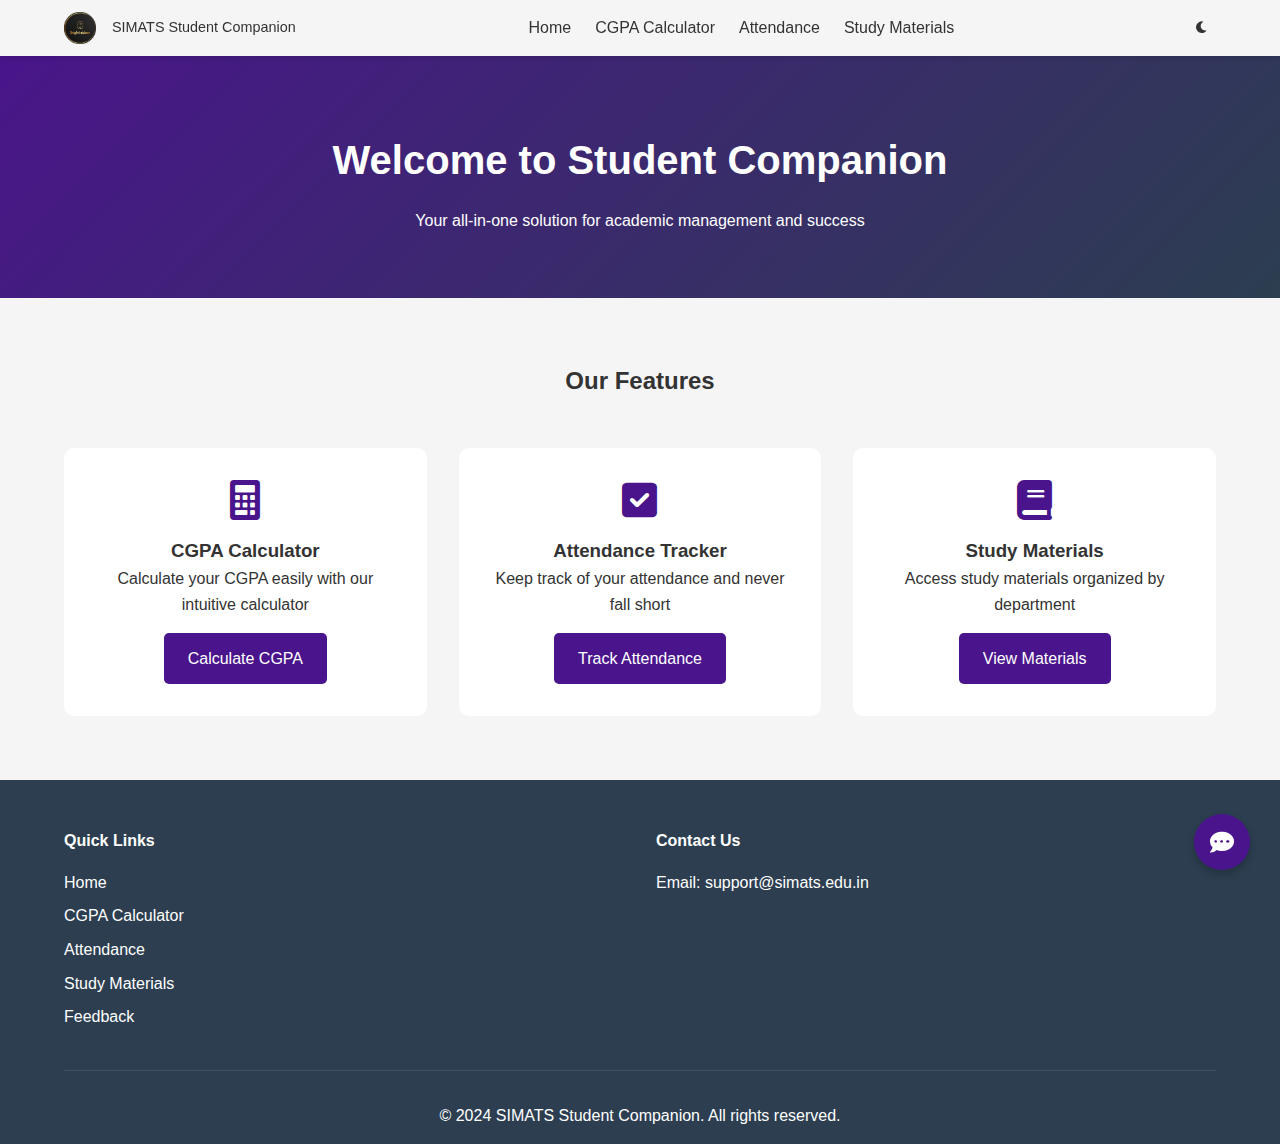
<file: index.html>
<!DOCTYPE html>
<html lang="en">
    <head>
        <meta charset="UTF-8">
        <meta name="viewport" content="width=device-width, initial-scale=1.0">
        <title>Student Companion - Your Academic Assistant</title>
        <link rel="stylesheet" href="css/styles.css">
        <link rel="stylesheet" href="css/dark-mode.css">
        <link rel="stylesheet" href="css/feedback.css">
        <link rel="icon" href="assets/images/logo.png" alt="Logo" id="logo">
        <!-- Font Awesome for icons -->
        <link rel="stylesheet" href="https://cdnjs.cloudflare.com/ajax/libs/font-awesome/6.0.0/css/all.min.css">
    </head>
<body>
    <!-- Header with Navigation -->
<div id="header-placeholder"></div>

    <!-- Hero Section -->
    <section class="hero">
        <div class="hero-content">
            <h1>Welcome to Student Companion</h1>
            <p>Your all-in-one solution for academic management and success</p>
        </div>
    </section>

    <!-- Features Section -->
    <section class="features">
        <h2>Our Features</h2>
        <div class="feature-grid">
            <div class="feature-card">
                <i class="fas fa-calculator"></i>
                <h3>CGPA Calculator</h3>
                <p>Calculate your CGPA easily with our intuitive calculator</p>
                <a href="pages/cgpa-calculator.html" class="cta-button">Calculate CGPA</a>
            </div>
            <div class="feature-card">
                <i class="fas fa-check-square"></i>
                <h3>Attendance Tracker</h3>
                <p>Keep track of your attendance and never fall short</p>
                <a href="pages/attendance.html" class="cta-button">Track Attendance</a>
            </div>
            <div class="feature-card">
                <i class="fas fa-book"></i>
                <h3>Study Materials</h3>
                <p>Access study materials organized by department</p>
                <a href="pages/materials.html" class="cta-button">View Materials</a>
            </div>
        </div>
    </section>

    <!-- Footer -->
    <div id="footer-placeholder"></div>
    <!-- <footer>
        <div class="footer-content">
            <div class="footer-section">
                <h4>Quick Links</h4>
                <a href="pages/cgpa-calculator.html">CGPA Calculator</a>
                <a href="pages/attendance.html">Attendance</a>
                <a href="pages/materials.html">Study Materials</a>
            </div>
            <div class="footer-section">
                <h4>Contact</h4>
                <p>Email: support@studentcompanion.com</p>
            </div>
        </div>
        <div class="footer-bottom">
            <p>&copy; 2024 Student Companion. All rights reserved.</p>
        </div>
    </footer> -->
    

    <!-- Scripts -->
    <script src="js/main.js"></script>
    <script src="js/components.js"></script>
    <script src="js/feedback.js"></script>
</body>
</html>
</file>
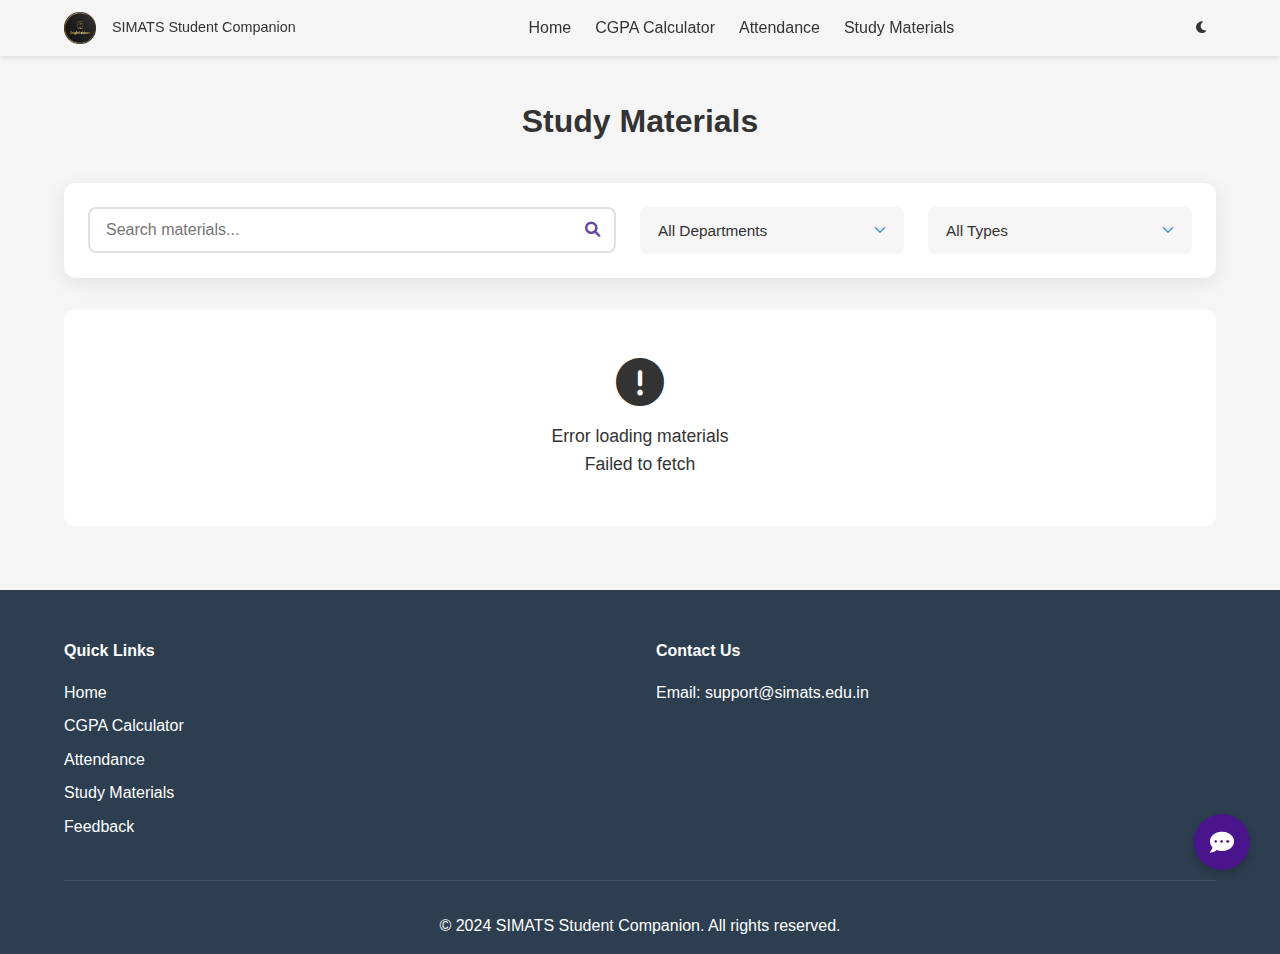
<file: pages/materials.html>
<!DOCTYPE html>
<html lang="en">
<head>
    <meta charset="UTF-8">
    <meta name="viewport" content="width=device-width, initial-scale=1.0">
    <title>Study Materials - Student Companion</title>
    <link rel="stylesheet" href="../css/styles.css">
    <link rel="stylesheet" href="../css/dark-mode.css">
    <link rel="stylesheet" href="../css/materials.css">
    <link rel="stylesheet" href="../css/feedback.css">
    <link rel="stylesheet" href="https://cdnjs.cloudflare.com/ajax/libs/font-awesome/6.0.0/css/all.min.css">
    <link rel="icon" href="../assets/images/logo.png" alt="Logo" id="logo">
</head>
<body>
    <!-- Header with Navigation -->
    <div id="header-placeholder"></div>

    <main class="materials-page">
        <h1>Study Materials</h1>
        
        <div class="materials-container">
            <div class="filters-section">
                <div class="search-box">
                    <input type="text" id="searchMaterials" placeholder="Search materials...">
                    <i class="fas fa-search"></i>
                </div>
                <div class="department-filter">
                    <select id="departmentSelect">
                        <option value="">All Departments</option>
                        <option value="cse">Computer Science Engineering</option>
                        <option value="ece">Electronics & Communication</option>
                        <option value="eee">Electrical & Electronics</option>
                        <option value="mech">Mechanical Engineering</option>
                        <option value="civil">Civil Engineering</option>
                    </select>
                </div>
                <div class="type-filter">
                    <select id="materialType">
                        <option value="">All Types</option>
                        <option value="conceptmaps">Concept Maps</option>
                        <option value="papers">Question Papers</option>
                    </select>
                </div>
            </div>

            <div class="materials-grid" id="materialsGrid">
                <!-- Materials will be dynamically loaded here -->
            </div>

            <div class="no-materials" id="noMaterials" style="display: none;">
                <i class="fas fa-folder-open"></i>
                <p>No materials found for the selected filters</p>
            </div>

            <div class="loading-spinner" id="loadingSpinner" style="display: none;">
                <i class="fas fa-circle-notch fa-spin"></i>
                <p>Loading materials...</p>
            </div>
        </div>
    </main>

    <!-- Footer -->
    <div id="footer-placeholder"></div>

    <!-- Scripts -->
    <script src="../js/main.js"></script>
    <script src="../js/components.js"></script>
    <script src="../js/materials.js"></script>
    <script src="../js/feedback.js"></script>
</body>
</html>
</file>
<file: css/dark-mode.css>
/* Dark Mode Styles */
[data-theme="dark"] {
    --primary-color: #64b5f6;
    --secondary-color: #1a2634;
    --background-color: #121212;
    --text-color: #ffffff;
    --card-background: #1e1e1e;
    --hover-color: #42a5f5;
    --border-color: #2d2d2d;
    --text-light: #888888;
    --error-color: #ff6b6b;
    --success-color: #4ecdc4;
}

/* General Dark Mode Overrides */
[data-theme="dark"] {
    background-color: var(--background-color);
    color: var(--text-color);
}

/* Specific Component Dark Mode Styles */
[data-theme="dark"] .navbar {
    background-color: var(--card-background);
    box-shadow: 0 2px 5px rgba(0,0,0,0.2);
}

[data-theme="dark"] .feature-card {
    background: var(--card-background);
    box-shadow: 0 4px 6px rgba(0,0,0,0.1);
}

[data-theme="dark"] .footer {
    background-color: var(--secondary-color);
}

[data-theme="dark"] #theme-toggle i {
    color: var(--text-color);
}

/* Dark mode styles */
:root[data-theme="dark"] {
    --background-color: #121212;
    --card-background: #1e1e1e;
    --text-color: #ffffff;
    --text-muted: #888888;
    --border-color: #2d2d2d;
    --hover-color: #2a2a2a;
}

/* Add dark mode overrides for materials */
:root[data-theme="dark"] .material-card {
    background-color: #1e1e1e;
    border-color: #2d2d2d;
    box-shadow: 0 2px 10px rgba(0, 0, 0, 0.3);
}

:root[data-theme="dark"] .material-card:hover {
    background-color: #2a2a2a;
    border-color: #3d3d3d;
}

:root[data-theme="dark"] .material-title {
    color: #ffffff;
}

:root[data-theme="dark"] .material-info {
    color: #888888;
}

:root[data-theme="dark"] .material-info i {
    color: #666666;
}

:root[data-theme="dark"] #noMaterials {
    color: #888888;
}

/* Feedback Page Dark Mode Styles */
[data-theme="dark"] .feedback-tracker {
    background-color: var(--background-color);
}

[data-theme="dark"] .input-section {
    background-color: var(--card-background);
    border-color: var(--border-color);
}

[data-theme="dark"] .input-group input, 
[data-theme="dark"] .input-group select, 
[data-theme="dark"] .input-group textarea {
    background-color: var(--background-color);
    color: var(--text-color);
    border-color: var(--border-color);
}

[data-theme="dark"] .input-group label {
    color: var(--text-color);
}

[data-theme="dark"] .primary-button {
    background-color: var(--primary-color);
    color: var(--text-color);
}

[data-theme="dark"] .secondary-button {
    background-color: var(--card-background);
    color: var(--text-color);
    border-color: var(--border-color);
}

[data-theme="dark"] .feedback-message {
    background-color: var(--card-background);
    color: var(--text-color);
}

[data-theme="dark"] .char-count {
    color: var(--text-light);
}

[data-theme="dark"] .error {
    color: var(--error-color);
}
</file>
<file: css/feedback.css>
/* Base styles */
:root {
    --primary-color: #4a148c;
    --primary-light: #7c43bd;
    --primary-dark: #12005e;
    --accent-color: #ff6e40;
    --text-color: #333;
    --text-light: #666;
    --background-color: #f5f5f5;
    --card-background: #ffffff;
    --error-color: #dc3545;
    --success-color: #28a745;
    --border-color: #e0e0e0;
    --shadow-color: rgba(0, 0, 0, 0.1);
    --transition-speed: 0.3s;
}

/* Dark theme variables */
[data-theme="dark"] {
    --text-color: #e0e0e0;
    --text-light: #b0b0b0;
    --background-color: #121212;
    --card-background: #1e1e1e;
    --border-color: #333;
    --shadow-color: rgba(0, 0, 0, 0.3);
}

/* Main container */
.feedback-container {
    max-width: 1200px;
    margin: 2rem auto;
    padding: 0 1rem;
    display: flex;
    flex-direction: column;
    gap: 2rem;
}

/* Feedback card */
.feedback-card {
    background: var(--card-background);
    border-radius: 12px;
    box-shadow: 0 4px 6px var(--shadow-color);
    padding: 2rem;
    margin-bottom: 2rem;
    transition: transform var(--transition-speed), box-shadow var(--transition-speed);
}

.feedback-card:hover {
    transform: translateY(-2px);
    box-shadow: 0 6px 12px var(--shadow-color);
}

/* Headers */
.feedback-card h1 {
    color: var(--primary-color);
    font-size: 2rem;
    margin-bottom: 0.5rem;
    display: flex;
    align-items: center;
    gap: 0.5rem;
}

.feedback-card h1 i {
    color: var(--accent-color);
}

.subtitle {
    color: var(--text-light);
    margin-bottom: 2rem;
}

/* Form styles */
.feedback-form {
    display: flex;
    flex-direction: column;
    gap: 1.5rem;
}

.form-group {
    display: flex;
    flex-direction: column;
    gap: 0.5rem;
}

.form-group label {
    color: var(--text-color);
    font-weight: 500;
    display: flex;
    align-items: center;
    gap: 0.5rem;
}

.required {
    color: var(--error-color);
}

.optional {
    color: var(--text-light);
    font-size: 0.9em;
}

/* Input styles */
input[type="text"],
input[type="email"],
select,
textarea {
    padding: 0.75rem 1rem;
    border: 2px solid var(--border-color);
    border-radius: 8px;
    background: var(--card-background);
    color: var(--text-color);
    font-size: 1rem;
    transition: all var(--transition-speed);
}

input[type="text"]:focus,
input[type="email"]:focus,
select:focus,
textarea:focus {
    border-color: var(--primary-color);
    outline: none;
    box-shadow: 0 0 0 3px rgba(74, 20, 140, 0.1);
}

textarea {
    resize: vertical;
    min-height: 120px;
}

/* Character count */
.character-count {
    text-align: right;
    color: var(--text-light);
    font-size: 0.9em;
}

/* Submit button */
.submit-btn {
    background: var(--primary-color);
    color: white;
    border: none;
    border-radius: 8px;
    padding: 1rem 2rem;
    font-size: 1rem;
    font-weight: 500;
    cursor: pointer;
    display: flex;
    align-items: center;
    justify-content: center;
    gap: 0.5rem;
    transition: all var(--transition-speed);
    margin-top: 1rem;
}

.submit-btn:hover {
    background: var(--primary-light);
    transform: translateY(-1px);
}

.submit-btn:disabled {
    background: var(--text-light);
    cursor: not-allowed;
    transform: none;
}

/* Error messages */
.error-message {
    color: var(--error-color);
    font-size: 0.9em;
    min-height: 1.2em;
}

/* Success message */
.success-message {
    background: #d4edda;
    color: #155724;
    padding: 1rem;
    border-radius: 8px;
    margin-bottom: 1rem;
    display: flex;
    align-items: center;
    gap: 0.5rem;
}

[data-theme="dark"] .success-message {
    background: #1e4620;
    color: #d4edda;
}

/* Admin section */
.admin-section {
    margin-top: 3rem;
}

.dashboard-controls {
    display: flex;
    gap: 1rem;
    margin-bottom: 2rem;
    flex-wrap: wrap;
}

.filter-group {
    display: flex;
    gap: 1rem;
    flex-wrap: wrap;
}

.filter-group select {
    min-width: 200px;
}

.export-btn {
    background: var(--accent-color);
    color: white;
    border: none;
    border-radius: 8px;
    padding: 0.75rem 1.5rem;
    cursor: pointer;
    display: flex;
    align-items: center;
    gap: 0.5rem;
    transition: all var(--transition-speed);
}

.export-btn:hover {
    background: #ff5722;
    transform: translateY(-1px);
}

/* Feedback list */
.feedback-list {
    display: flex;
    flex-direction: column;
    gap: 1.5rem;
}

.feedback-item {
    background: var(--card-background);
    border-radius: 8px;
    padding: 1.5rem;
    box-shadow: 0 2px 4px var(--shadow-color);
    transition: transform var(--transition-speed);
}

.feedback-item:hover {
    transform: translateY(-2px);
}

.feedback-item-header {
    display: flex;
    justify-content: space-between;
    align-items: center;
    margin-bottom: 1rem;
}

.feedback-item-title {
    font-weight: 500;
    color: var(--primary-color);
}

.feedback-item-meta {
    color: var(--text-light);
    font-size: 0.9em;
}

.feedback-item-content {
    color: var(--text-color);
    margin-bottom: 1rem;
    line-height: 1.6;
}

.feedback-item-footer {
    display: flex;
    justify-content: space-between;
    align-items: center;
}

.feedback-item-tags {
    display: flex;
    gap: 0.5rem;
}

.tag {
    padding: 0.25rem 0.75rem;
    border-radius: 16px;
    font-size: 0.85em;
    font-weight: 500;
}

.tag-type {
    background: var(--primary-light);
    color: white;
}

.contact-link {
    color: var(--primary-color);
    text-decoration: none;
    display: flex;
    align-items: center;
    gap: 0.5rem;
    font-size: 0.9em;
    transition: color var(--transition-speed);
}

.contact-link:hover {
    color: var(--primary-light);
}

/* Responsive design */
@media (max-width: 768px) {
    .feedback-container {
        margin: 1rem auto;
    }

    .feedback-card {
        padding: 1.5rem;
    }

    .dashboard-controls {
        flex-direction: column;
    }

    .filter-group {
        flex-direction: column;
    }

    .filter-group select {
        width: 100%;
    }

    .export-btn {
        width: 100%;
        justify-content: center;
    }
}

/* Hidden honeypot field */
.hidden-field {
    display: none;
}

/* Remove CAPTCHA and checkbox styles */
.captcha-group,
.checkbox-group,
.tag-response-requested {
    display: none;
}

/* Feedback Tracker Styles */
.feedback-tracker {
    max-width: 100%;
    margin: 0;
    padding: 0;
}

.feedback-tracker h1 {
    margin: 0 0 clamp(16px, 3vh, 24px);
    font-size: clamp(20px, 2.5vw, 28px);
    color: var(--text-color);
    line-height: 1.2;
}

.input-section {
    background-color: var(--background-color);
}

#feedbackForm {
    display: flex;
    flex-direction: column;
    gap: clamp(12px, 2vh, 20px);
}

.input-group {
    display: flex;
    flex-direction: column;
    gap: clamp(4px, 1vh, 8px);
}

.input-group label {
    font-weight: 500;
    color: var(--text-color);
    font-size: clamp(13px, 1.2vw, 16px);
}

.input-group input,
.input-group select,
.input-group textarea {
    padding: clamp(8px, 1.2vh, 12px);
    border: 1px solid #ddd;
    border-radius: 4px;
    font-size: clamp(14px, 1.3vw, 16px);
    background-color: var(--background-color);
    color: var(--text-color);
    width: 100%;
}

.input-group input:focus,
.input-group select:focus,
.input-group textarea:focus {
    outline: none;
    border-color: var(--primary-color);
    box-shadow: 0 0 0 2px rgba(51, 122, 183, 0.1);
}

.input-group textarea {
    resize: vertical;
    min-height: clamp(80px, 15vh, 120px);
    max-height: clamp(150px, 30vh, 300px);
}

.char-count {
    font-size: clamp(11px, 1vw, 14px);
    color: #666;
    text-align: right;
}

.checkbox-group {
    display: flex;
    align-items: center;
    gap: clamp(6px, 1vw, 10px);
    margin-top: -4px;
}

.checkbox-group label {
    font-size: clamp(13px, 1.2vw, 16px);
    color: var(--text-color);
}

.checkbox-group input[type="checkbox"] {
    width: clamp(16px, 1.5vw, 20px);
    height: clamp(16px, 1.5vw, 20px);
    margin: 0;
}

.button-group {
    display: flex;
    gap: clamp(8px, 1.5vw, 16px);
    margin-top: clamp(16px, 2vh, 24px);
}

.button-group button {
    padding: clamp(8px, 1.2vh, 12px) clamp(12px, 2vw, 20px);
    border: none;
    border-radius: 4px;
    cursor: pointer;
    font-weight: 500;
    font-size: clamp(14px, 1.2vw, 16px);
    transition: all 0.3s ease;
}

.primary-button {
    background-color: var(--primary-color);
    color: white;
    flex: 2;
}

.primary-button:hover {
    background-color: var(--primary-color-dark);
}

.secondary-button {
    background-color: #e9ecef;
    color: #495057;
    flex: 1;
}

.secondary-button:hover {
    background-color: #dee2e6;
}

.error {
    color: #dc3545;
    font-size: clamp(11px, 1vw, 14px);
    margin-top: 2px;
}

.error-message {
    background-color: #f8d7da;
    color: #721c24;
    padding: clamp(8px, 1.2vh, 12px);
    border-radius: 4px;
    margin-bottom: clamp(12px, 2vh, 20px);
    display: flex;
    align-items: center;
    gap: 8px;
    font-size: clamp(13px, 1.2vw, 16px);
}

.feedback-message {
    text-align: center;
    padding: clamp(24px, 4vh, 40px) clamp(16px, 3vw, 30px);
}

.feedback-message i {
    font-size: clamp(32px, 4vw, 48px);
    color: #28a745;
    margin-bottom: clamp(12px, 2vh, 20px);
}

.feedback-message h3 {
    margin: 0 0 clamp(6px, 1vh, 10px);
    color: var(--text-color);
    font-size: clamp(18px, 2vw, 24px);
}

.feedback-message p {
    margin: 0;
    color: #666;
    font-size: clamp(13px, 1.2vw, 16px);
}

.response-note {
    margin-top: clamp(6px, 1vh, 10px);
    font-style: italic;
    font-size: clamp(12px, 1.1vw, 15px);
}

/* Dark mode adjustments */
[data-theme="dark"] .input-group input,
[data-theme="dark"] .input-group select,
[data-theme="dark"] .input-group textarea {
    background-color: var(--background-color);
    border-color: #444;
}

[data-theme="dark"] .secondary-button {
    background-color: #343a40;
    color: #f8f9fa;
}

[data-theme="dark"] .secondary-button:hover {
    background-color: #495057;
}

/* Responsive Design */
@media (max-width: 768px) {
    .button-group {
        flex-direction: column;
    }

    .button-group button {
        width: 100%;
    }

    .feedback-tracker h1 {
        font-size: clamp(18px, 2vw, 22px);
    }
}
</file>
<file: css/materials.css>
/* Study Materials Page Styles */
.materials-page {
    padding: clamp(6rem, 10vh, 8rem) 5% 4rem;
    background-color: var(--background-color);
}

.materials-page h1 {
    text-align: center;
    margin-bottom: clamp(2rem, 4vh, 3rem);
    color: var(--text-color);
    font-size: clamp(24px, 3vw, 32px);
}

.materials-container {
    max-width: 1400px;
    margin: 0 auto;
}

/* Filters Section */
.filters-section {
    display: grid;
    grid-template-columns: minmax(200px, 2fr) minmax(150px, 1fr) minmax(150px, 1fr);
    gap: clamp(0.8rem, 2vw, 1.5rem);
    margin-bottom: clamp(1.5rem, 3vh, 2.5rem);
    padding: clamp(1rem, 2vw, 1.5rem);
    background-color: var(--card-background);
    border-radius: 12px;
    box-shadow: 0 4px 20px rgba(0, 0, 0, 0.08);
    transition: all 0.3s ease;
}

.search-box {
    position: relative;
}

.search-box input {
    width: 100%;
    padding: 0.8rem 2.8rem 0.8rem 1rem;
    border: 2px solid transparent;
    border-radius: 8px;
    font-size: clamp(14px, 1.2vw, 16px);
    background-color: var(--background-color);
    color: var(--text-color);
    transition: all 0.3s ease;
}

.search-box input:focus {
    outline: none;
    border-color: var(--primary-color);
    box-shadow: 0 0 0 3px rgba(74, 144, 226, 0.1);
}

.search-box i {
    position: absolute;
    right: 1rem;
    top: 50%;
    transform: translateY(-50%);
    color: var(--primary-color);
    opacity: 0.8;
    font-size: clamp(14px, 1.2vw, 16px);
}

.department-filter select,
.type-filter select {
    width: 100%;
    padding: 0.8rem 1rem;
    border: 2px solid transparent;
    border-radius: 8px;
    font-size: clamp(14px, 1.2vw, 16px);
    background-color: var(--background-color);
    color: var(--text-color);
    cursor: pointer;
    appearance: none;
    background-image: url("data:image/svg+xml,%3Csvg xmlns='http://www.w3.org/2000/svg' width='24' height='24' viewBox='0 0 24 24' fill='none' stroke='%234a90e2' stroke-width='2' stroke-linecap='round' stroke-linejoin='round'%3E%3Cpolyline points='6 9 12 15 18 9'%3E%3C/polyline%3E%3C/svg%3E");
    background-repeat: no-repeat;
    background-position: right 0.8rem center;
    background-size: 1.2em;
    transition: all 0.3s ease;
}

.department-filter select:focus,
.type-filter select:focus {
    outline: none;
    border-color: var(--primary-color);
    box-shadow: 0 0 0 3px rgba(74, 144, 226, 0.1);
}

/* Materials Grid */
.materials-grid {
    display: grid;
    grid-template-columns: repeat(auto-fill, minmax(200px, 1fr));
    gap: 1rem;
    margin-top: 2rem;
}

.material-card {
    background-color: #ffffff;
    position: relative;
    border-radius: 8px;
    padding: 0.75rem;
    box-shadow: 0 2px 10px rgba(0, 0, 0, 0.1);
    transition: transform 0.3s ease;
    height: 160px;
    cursor: pointer;
    overflow: hidden;
    border: 1px solid #e0e0e0;
}

.material-card:hover {
    transform: translateY(-2px);
    background-color: #f8f8f8;
    border-color: #d0d0d0;
}

.material-content {
    height: 100%;
    display: flex;
    flex-direction: column;
    z-index: 1;
    position: relative;
}

.material-overlay {
    position: absolute;
    top: 0;
    left: 0;
    width: 100%;
    height: 100%;
    background: rgba(0, 0, 0, 0.7);
    display: flex;
    flex-direction: column;
    justify-content: center;
    align-items: center;
    opacity: 0;
    transition: opacity 0.2s ease;
    color: white;
}

.material-card:hover .material-overlay {
    opacity: 1;
}

.material-overlay i {
    font-size: 2rem;
    margin-bottom: 0.5rem;
}

.material-overlay span {
    font-size: 1rem;
}

.material-icon {
    font-size: 1.25rem;
    color: var(--primary-color);
    margin-bottom: 0.5rem;
}

.material-title {
    font-size: 0.95rem;
    margin: 0;
    margin-bottom: 0.5rem;
    color: #333333;
    display: -webkit-box;
    -webkit-line-clamp: 2;
    line-clamp: 2;
    -webkit-box-orient: vertical;
    overflow: hidden;
    text-overflow: ellipsis;
}

.material-info {
    margin-top: auto;
    font-size: 0.75rem;
    color: #666666;
    display: flex;
    justify-content: space-between;
}

.material-info p {
    margin: 0;
}

.material-info i {
    margin-right: 0.25rem;
    color: #888888;
}

.material-actions {
    display: flex;
    gap: 0.5rem;
    margin-top: auto;
    padding-top: 0.5rem;
}

.material-actions button {
    flex: 1;
    padding: 0.35rem;
    border: none;
    border-radius: 4px;
    font-size: 0.75rem;
    cursor: pointer;
    transition: background-color 0.3s ease;
}

.preview-btn {
    background-color: var(--background-color);
    color: var(--text-color);
}

.download-btn {
    background-color: var(--primary-color);
    color: white;
}

.preview-btn:hover {
    background-color: var(--hover-color);
}

.download-btn:hover {
    opacity: 0.9;
}

/* No Materials Message */
.no-materials {
    text-align: center;
    padding: 3rem;
    background-color: var(--card-background);
    border-radius: 10px;
    margin-top: 2rem;
}

.no-materials i {
    font-size: 3rem;
    color: var(--text-muted);
    margin-bottom: 1rem;
}

.no-materials p {
    color: var(--text-color);
    font-size: 1.1rem;
}

/* Loading Spinner */
.loading-spinner {
    text-align: center;
    padding: 3rem;
}

.loading-spinner i {
    font-size: 2rem;
    color: var(--primary-color);
    margin-bottom: 1rem;
}

.loading-spinner p {
    color: var(--text-color);
}

/* Responsive Design */
@media (max-width: 768px) {
    .filters-section {
        grid-template-columns: 1fr;
    }

    .materials-grid {
        grid-template-columns: repeat(auto-fill, minmax(200px, 1fr));
    }

    .material-actions {
        flex-direction: column;
    }
}
</file>
<file: css/styles.css>
/* Reset and Base Styles */
* {
    margin: 0;
    padding: 0;
    box-sizing: border-box;
}

:root {
    --primary-color: #4a90e2;
    --secondary-color: #2c3e50;
    --background-color: #ffffff;
    --text-color: #333333;
    --card-background: #f5f5f5;
    --hover-color: #357abd;
    --primary-color-dark: #337ab7;
    --border-color: rgba(0, 0, 0, 0.1);
    --header-height: 56px;
}

body {
    font-family: 'Arial', sans-serif;
    line-height: 1.6;
    color: var(--text-color);
    background-color: var(--background-color);
}

/* Navigation Styles */
.navbar {
    display: flex;
    justify-content: space-between;
    align-items: center;
    padding: 0.5rem 5%;
    background-color: var(--background-color);
    box-shadow: 0 2px 5px rgba(0,0,0,0.1);
    position: fixed;
    width: 100%;
    top: 0;
    z-index: 1000;
    height: var(--header-height);
}

.logo {
    display: flex;
    align-items: center;
    gap: 0.75rem;
}

.logo img {
    height: 32px;
}

.nav-links {
    display: flex;
    gap: 1.5rem;
}

.nav-links a {
    text-decoration: none;
    color: var(--text-color);
    font-weight: 500;
    transition: color 0.3s ease;
}

.nav-links a:hover {
    color: var(--primary-color);
}

.nav-controls {
    display: flex;
    gap: 1rem;
}

/* Hero Section */
.hero {
    padding: 8rem 5% 4rem;
    text-align: center;
    background: linear-gradient(135deg, var(--primary-color), var(--secondary-color));
    color: white;
}

.hero h1 {
    font-size: 2.5rem;
    margin-bottom: 1rem;
}

/* Features Section */
.features {
    padding: 4rem 5%;
}

.features h2 {
    text-align: center;
    margin-bottom: 3rem;
}

.feature-grid {
    display: grid;
    grid-template-columns: repeat(auto-fit, minmax(250px, 1fr));
    gap: 2rem;
}

.feature-card {
    background: var(--card-background);
    padding: 2rem;
    border-radius: 10px;
    text-align: center;
    transition: transform 0.3s ease;
}

.feature-card:hover {
    transform: translateY(-5px);
}

.feature-card i {
    font-size: 2.5rem;
    color: var(--primary-color);
    margin-bottom: 1rem;
}

.cta-button {
    display: inline-block;
    padding: 0.8rem 1.5rem;
    margin-top: 1rem;
    background-color: var(--primary-color);
    color: white;
    text-decoration: none;
    border-radius: 5px;
    transition: background-color 0.3s ease;
}

.cta-button:hover {
    background-color: var(--hover-color);
}

/* Footer */
footer {
    background-color: var(--secondary-color);
    color: white;
    padding: 3rem 5% 1rem;
}

.footer-content {
    display: grid;
    grid-template-columns: repeat(auto-fit, minmax(200px, 1fr));
    gap: 2rem;
    margin-bottom: 2rem;
}

.footer-section h4 {
    margin-bottom: 1rem;
}

.footer-section a {
    display: block;
    color: white;
    text-decoration: none;
    margin-bottom: 0.5rem;
}

.footer-bottom {
    text-align: center;
    padding-top: 2rem;
    border-top: 1px solid rgba(255,255,255,0.1);
}

/* Feedback Float Button */
.feedback-float-btn {
    position: fixed;
    bottom: 30px;
    right: 30px;
    background-color: var(--primary-color);
    color: white;
    width: 56px;
    height: 56px;
    border-radius: 50%;
    box-shadow: 0 4px 8px rgba(0, 0, 0, 0.2);
    cursor: pointer;
    transition: all 0.3s ease;
    z-index: 999;
    display: flex;
    align-items: center;
    justify-content: center;
}

.feedback-float-btn i {
    font-size: 24px;
}

.feedback-float-btn:hover {
    transform: translateY(-2px) scale(1.05);
    box-shadow: 0 6px 12px rgba(0, 0, 0, 0.3);
    background-color: var(--primary-color-dark);
}

/* Feedback Modal */
.feedback-modal {
    display: none;
    position: fixed;
    top: 0;
    left: 0;
    width: 100%;
    height: 100vh;
    background-color: rgba(0, 0, 0, 0.5);
    z-index: 1000;
    overflow: hidden;
}

.feedback-modal.active {
    display: flex;
    align-items: center;
    justify-content: center;
}

.feedback-modal-content {
    position: relative;
    background-color: var(--background-color);
    width: min(90%, 800px);
    height: min(90vh, 700px);
    border-radius: 12px;
    box-shadow: 0 4px 20px rgba(0, 0, 0, 0.15);
    overflow: hidden;
    display: flex;
    flex-direction: column;
}

.feedback-modal-body {
    padding: clamp(16px, 3vw, 30px);
    overflow-y: auto;
    flex-grow: 1;
    scrollbar-width: thin;
    scrollbar-color: var(--primary-color) transparent;
}

.feedback-modal-body::-webkit-scrollbar {
    width: 6px;
}

.feedback-modal-body::-webkit-scrollbar-track {
    background: transparent;
}

.feedback-modal-body::-webkit-scrollbar-thumb {
    background-color: var(--primary-color);
    border-radius: 3px;
}

.feedback-modal-close {
    position: absolute;
    top: clamp(12px, 2vw, 20px);
    right: clamp(12px, 2vw, 20px);
    font-size: clamp(20px, 2vw, 24px);
    cursor: pointer;
    color: var(--text-color);
    width: clamp(30px, 3vw, 36px);
    height: clamp(30px, 3vw, 36px);
    display: flex;
    align-items: center;
    justify-content: center;
    border-radius: 50%;
    transition: all 0.3s ease;
    background-color: transparent;
    z-index: 1;
}

.feedback-modal-close:hover {
    background-color: rgba(0, 0, 0, 0.1);
}

/* Media Queries for Feedback Modal */
@media screen and (min-width: 1200px) {
    .feedback-modal-content {
        width: min(80%, 1000px);
        height: min(85vh, 800px);
    }
}

@media screen and (min-width: 1600px) {
    .feedback-modal-content {
        width: min(75%, 1200px);
        height: min(80vh, 900px);
    }
}

@media screen and (max-width: 768px) {
    .feedback-modal-content {
        width: 95%;
        height: 95vh;
        border-radius: 8px;
    }
    
    .feedback-modal-body {
        padding: 16px;
    }
}

/* Responsive Design */
@media (max-width: 768px) {
    .nav-links {
        display: none;
    }
    
    .mobile-menu {
        display: block;
    }
    
    .hero {
        padding: 6rem 5% 3rem;
    }
    
    .hero h1 {
        font-size: 2rem;
    }
    
    .logo span {
        font-size: 0.85rem;
    }

    .navbar {
        padding: 0.5rem 1rem;
    }

    main {
        padding-top: var(--header-height);
    }
}

/* Button Styles */
button {
    background: none;
    border: none;
    cursor: pointer;
    padding: 0.5rem;
    color: var(--text-color);
}

#theme-toggle {
    font-size: 1.2rem;
}

.mobile-menu {
    display: none;
    font-size: 1.5rem;
}
</file>
